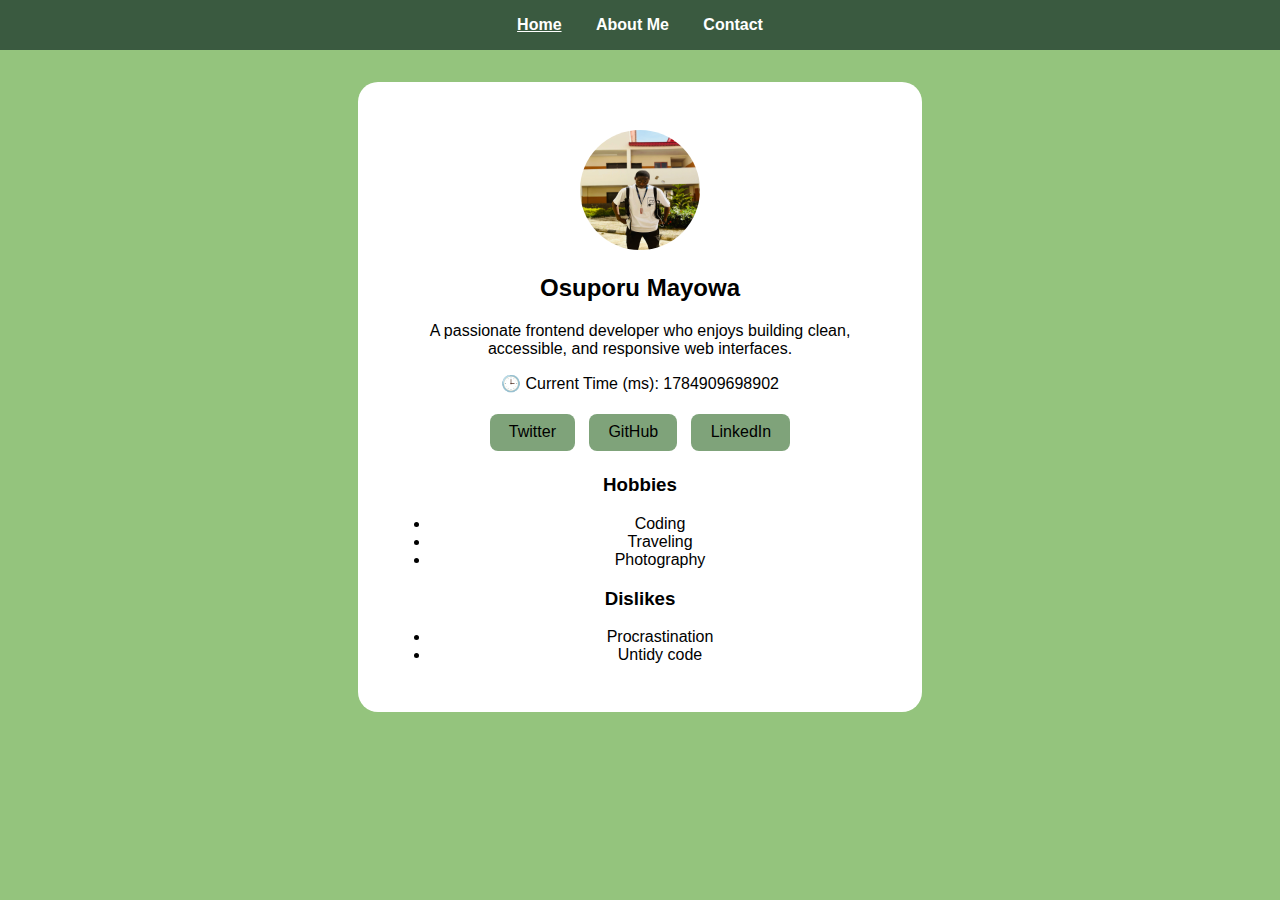
<file: index.html>
<!DOCTYPE html>
<html lang="en">
<head>
  <meta charset="UTF-8" />
  <meta name="viewport" content="width=device-width, initial-scale=1.0" />
  <title>Profile Card</title>
  <link rel="stylesheet" href="style.css" />
</head>
<body>

    <nav class="navbar">
    <ul>
      <li><a href="index.html" class="active">Home</a></li>
      <li><a href="about.html">About Me</a></li>
      <li><a href="contact.html">Contact</a></li>
    </ul>
  </nav>

  <!-- Profile Card -->
  <section class="profile-card" data-testid="test-profile-card">
    <figure class="profile-avatar">
      <img src="image.jpg" alt="Osuporu Mayowa" data-testid="test-user-avatar">
    </figure>

    <header>
      <h2 data-testid="test-user-name">Osuporu Mayowa</h2>
    </header>

    <p data-testid="test-user-bio">
      A passionate frontend developer who enjoys building clean, accessible, and responsive web interfaces.
    </p>

    <p>🕒 Current Time (ms): <span data-testid="test-user-time" id="time"></span></p>

    <div class="social-links">
      <a href="#" class="btn">Twitter</a>
      <a href="#" class="btn">GitHub</a>
      <a href="#" class="btn">LinkedIn</a>
    </div>

    <section>
      <h3>Hobbies</h3>
      <ul>
        <li>Coding</li>
        <li>Traveling</li>
        <li>Photography</li>
      </ul>
    </section>

    <section>
      <h3>Dislikes</h3>
      <ul>
        <li>Procrastination</li>
        <li>Untidy code</li>
      </ul>
    </section>
  </section>

  <script src="script.js"></script>
</body>
</html>
</file>
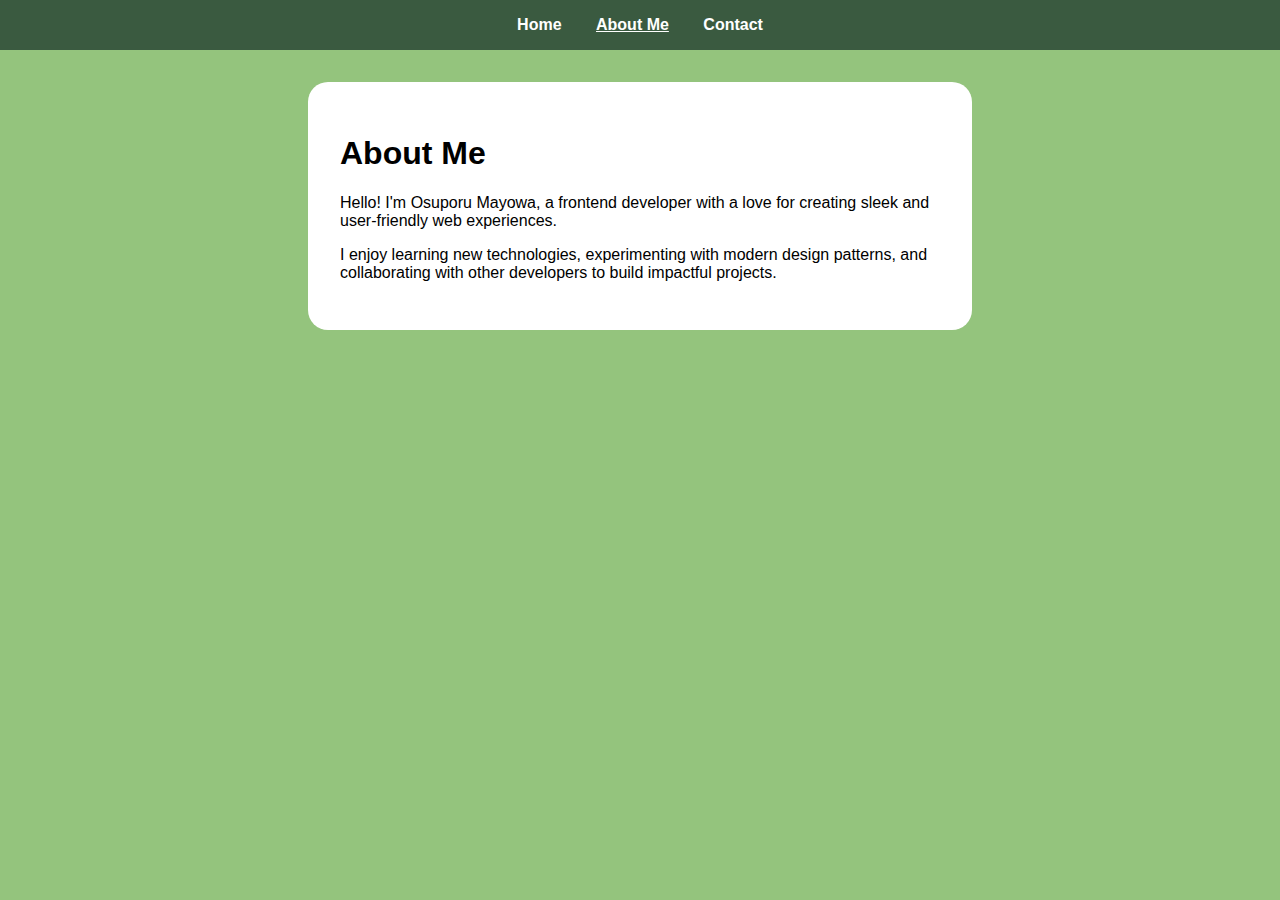
<file: about.html>
<!DOCTYPE html>
<html lang="en">
<head>
  <meta charset="UTF-8">
  <meta name="viewport" content="width=device-width, initial-scale=1.0">
  <title>About Me - Osuporu Mayowa</title>
  <link rel="stylesheet" href="style.css">
</head>
<body>

  <nav class="navbar">
    <ul>
      <li><a href="index.html">Home</a></li>
      <li><a href="about.html" class="active">About Me</a></li>
      <li><a href="contact.html">Contact</a></li>
    </ul>
  </nav>

  <section class="content">
    <h1>About Me</h1>
    <p>Hello! I'm Osuporu Mayowa, a frontend developer with a love for creating sleek and user-friendly web experiences.</p>
    <p>I enjoy learning new technologies, experimenting with modern design patterns, and collaborating with other developers to build impactful projects.</p>
  </section>

</body>
</html>
</file>
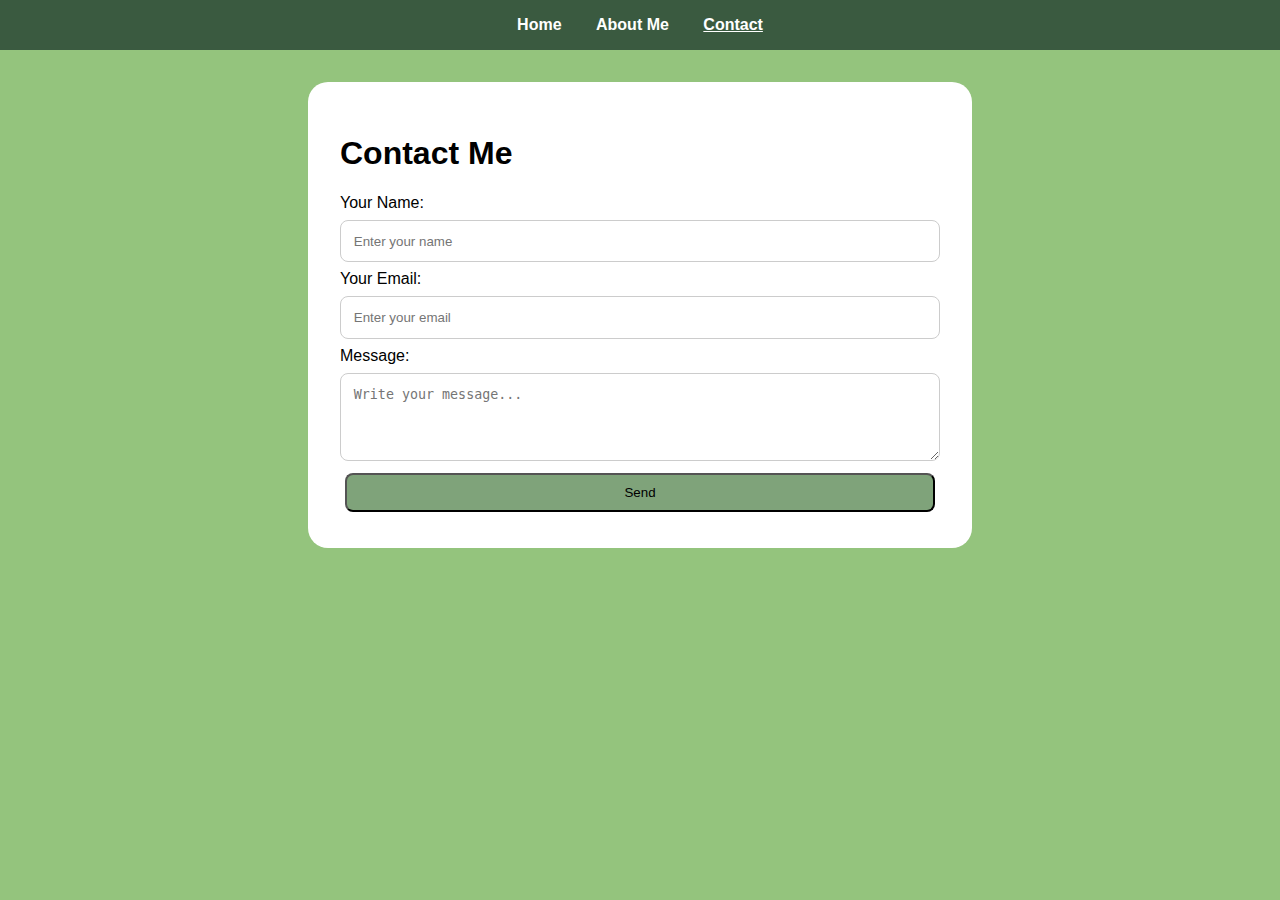
<file: contact.html>
<!DOCTYPE html>
<html lang="en">
<head>
  <meta charset="UTF-8">
  <meta name="viewport" content="width=device-width, initial-scale=1.0">
  <title>Contact - Osuporu Mayowa</title>
  <link rel="stylesheet" href="style.css">
</head>
<body>

  <nav class="navbar">
    <ul>
      <li><a href="index.html">Home</a></li>
      <li><a href="about.html">About Me</a></li>
      <li><a href="contact.html" class="active">Contact</a></li>
    </ul>
  </nav>

  <section class="content">
    <h1>Contact Me</h1>
    <form class="contact-form">
      <label for="name">Your Name:</label>
      <input type="text" id="name" placeholder="Enter your name" required>

      <label for="email">Your Email:</label>
      <input type="email" id="email" placeholder="Enter your email" required>

      <label for="message">Message:</label>
      <textarea id="message" rows="4" placeholder="Write your message..." required></textarea>

      <button type="submit" class="btn">Send</button>
    </form>
  </section>

</body>
</html>
</file>
<file: style.css>
body {
  font-family: Arial, sans-serif;
  background-color: #94c47d;
  margin: 0;
  padding: 0;
}

/* Navbar */
.navbar {
  background-color: #3a5a40;
  padding: 1rem;
  text-align: center;
}

.navbar ul {
  list-style: block;
  margin: 0;
  padding: 0;
}

.navbar li {
  display: inline-block;
  margin: 0 15px;
}

.navbar a {
  color: white;
  text-decoration: none;
  font-weight: bold;
}

.navbar a.active,
.navbar a:hover {
  text-decoration: underline;
}

/* Profile Card */
.profile-card {
  background: white;
  width: 90%;
  max-width: 500px;
  margin: 2rem auto;
  border-radius: 20px;
  padding: 2rem;
  text-align: center;
}

.profile-avatar img {
  width: 120px;
  height: 120px;
  border-radius: 50%;
}

.btn {
  display: inline-block;
  margin: 0.3rem;
  padding: 0.6rem 1.2rem;
  background-color: #7fa37a;
  border-radius: 8px;
  color: black;
  text-decoration: none;
  transition: 0.3s;
}

.btn:hover {
  background-color: #5b7c57;
  color: white;
}

/* About & Contact Pages */
.content {
  background: white;
  max-width: 600px;
  margin: 2rem auto;
  border-radius: 20px;
  padding: 2rem;
}

.contact-form {
  display: flex;
  flex-direction: column;
}

.contact-form input,
.contact-form textarea {
  margin: 8px 0;
  padding: 0.8rem;
  border: 1px solid #ccc;
  border-radius: 8px;
}
</file>
